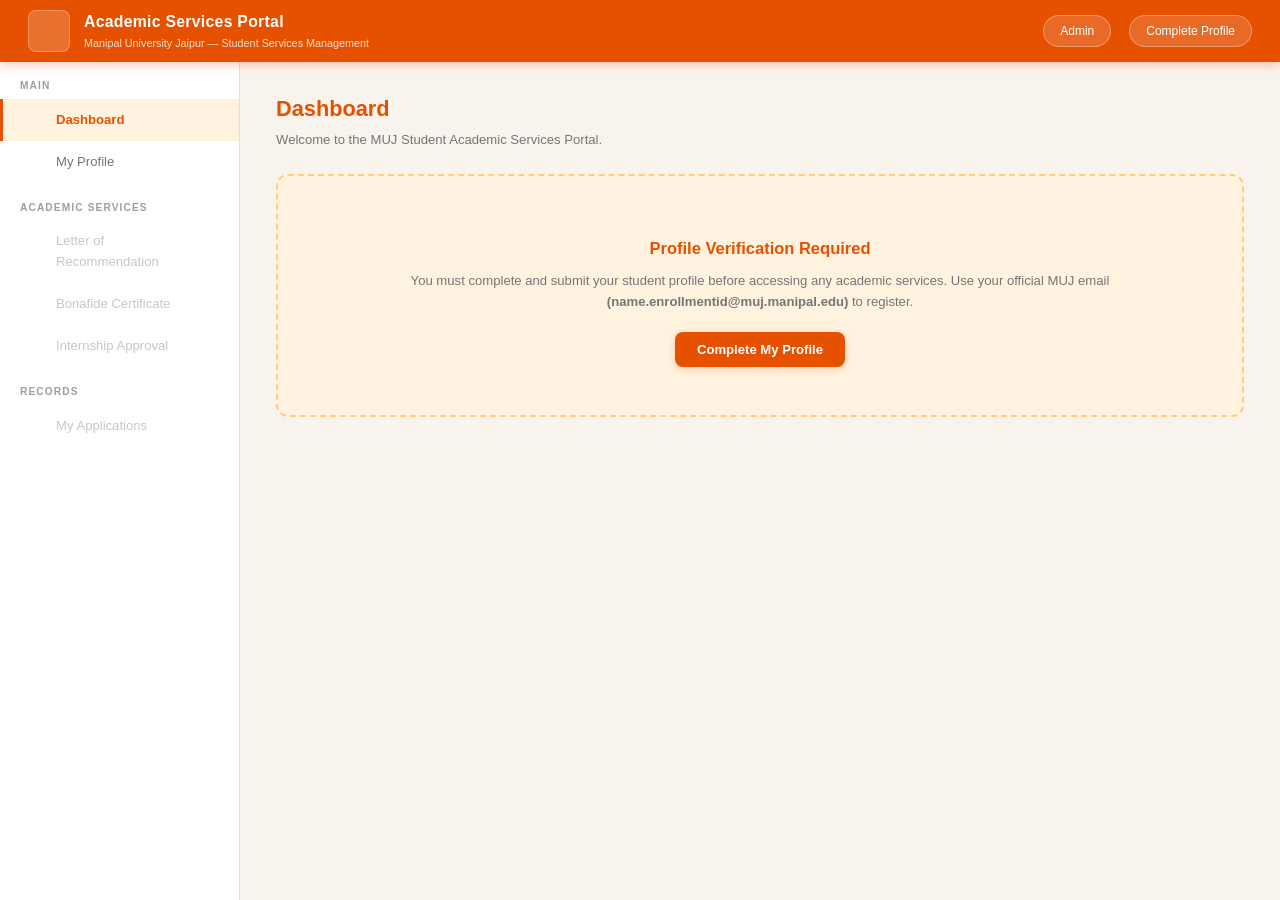
<file: frontend/index.html>
<!DOCTYPE html>
<html lang="en">
<head>
 <meta charset="UTF-8"/>
 <meta name="viewport" content="width=device-width, initial-scale=1.0"/>
 <title>Student Academic Services Portal</title>
 <link rel="stylesheet" href="css/style.css"/>
</head>
<body>

<!-- HEADER -->
<header class="header">
 <div class="header-brand">
 <div class="header-icon"></div>
 <div class="header-title">
 <h1>Academic Services Portal</h1>
 <p>Manipal University Jaipur — Student Services Management</p>
 </div>
 </div>
 <div class="header-user">
 <a href="admin.html" style="text-decoration:none;">
 <div class="user-pill" style="margin-right:8px;" title="Admin Panel">
 Admin
 </div>
 </a>
 <div class="user-pill" id="userPill" onclick="App.navigate('profile')" title="Click to view profile">
 Complete Profile
 </div>
 </div>
</header>

<div class="layout">

 <!-- SIDEBAR -->
 <aside class="sidebar">
 <div class="sidebar-section">Main</div>

 <div class="nav-item active" id="nav-dashboard" onclick="App.navigate('dashboard')">
 <span class="nav-icon"></span>
 <span class="nav-label">Dashboard</span>
 </div>

 <div class="nav-item" id="nav-profile" onclick="App.navigate('profile')">
 <span class="nav-icon"></span>
 <span class="nav-label">My Profile</span>
 </div>

 <div class="sidebar-section">Academic Services</div>

 <div class="nav-item locked" id="nav-lor" onclick="App.navigate('lor')">
 <span class="nav-icon"></span>
 <span class="nav-label">Letter of Recommendation</span>
 <span class="lock-icon" id="lock-lor"></span>
 </div>

 <div class="nav-item locked" id="nav-bonafide" onclick="App.navigate('bonafide')">
 <span class="nav-icon"></span>
 <span class="nav-label">Bonafide Certificate</span>
 <span class="lock-icon" id="lock-bonafide"></span>
 </div>

 <div class="nav-item locked" id="nav-internship" onclick="App.navigate('internship')">
 <span class="nav-icon"></span>
 <span class="nav-label">Internship Approval</span>
 <span class="lock-icon" id="lock-internship"></span>
 </div>

 <div class="sidebar-section">Records</div>

 <div class="nav-item locked" id="nav-history" onclick="App.navigate('history')">
 <span class="nav-icon"></span>
 <span class="nav-label">My Applications</span>
 <span class="lock-icon" id="lock-history"></span>
 </div>
 </aside>

 <!-- MAIN CONTENT -->
 <main class="main-content">

 <!-- DASHBOARD PAGE -->
 <div class="page active" id="page-dashboard">
 <div class="page-header">
 <h2> Dashboard</h2>
 <p>Welcome to the MUJ Student Academic Services Portal.</p>
 </div>

 <div class="locked-gate" id="dashLockBanner">
 <div class="lg-icon"></div>
 <h3>Profile Verification Required</h3>
 <p>
 You must complete and submit your student profile before accessing
 any academic services. Use your official MUJ email
 <strong>(name.enrollmentid@muj.manipal.edu)</strong> to register.
 </p>
 <button class="btn btn-primary" onclick="App.navigate('profile')">
 Complete My Profile
 </button>
 </div>

 <div id="dashUnlocked" style="display:none;">
 <div class="profile-hero" id="dashHero"></div>
 <div class="stats-grid">
 <div class="stat-card">
 <div class="stat-number" id="statTotal">0</div>
 <div class="stat-label">Total Applications</div>
 </div>
 <div class="stat-card">
 <div class="stat-number" id="statPending">0</div>
 <div class="stat-label">Pending</div>
 </div>
 <div class="stat-card">
 <div class="stat-number" id="statApproved">0</div>
 <div class="stat-label">Approved</div>
 </div>
 </div>
 <div class="card">
 <div class="card-title"><span class="ct-icon"></span>Quick Actions</div>
 <div class="quick-actions">
 <button class="btn btn-primary" onclick="App.navigate('lor')"> Apply for LOR</button>
 <button class="btn btn-outline" onclick="App.navigate('bonafide')"> Request Bonafide</button>
 <button class="btn btn-outline" onclick="App.navigate('internship')"> Internship Approval</button>
 <button class="btn btn-ghost" onclick="App.navigate('history')"> My Applications</button>
 </div>
 </div>
 <div class="card">
 <div class="card-title"><span class="ct-icon"></span>Recent Applications</div>
 <div id="recentApps">
 <div class="empty-state">
 <div class="es-icon"></div>
 <p>No applications yet. Use Quick Actions above to get started.</p>
 </div>
 </div>
 </div>
 </div>
 </div>

 <!-- PROFILE PAGE -->
 <div class="page" id="page-profile">
 <div class="page-header">
 <h2> Student Profile</h2>
 <p>All fields are mandatory. Your MUJ college email is required for verification.</p>
 </div>

 <div class="alert alert-success" id="profileBanner" style="display:none;">
 <span class="alert-icon"></span>
 <div><strong>Profile Verified.</strong> All academic services are now unlocked.</div>
 </div>

 <div class="alert alert-info">
 <span class="alert-icon">ℹ</span>
 <div>
 Your college email must be your official MUJ email address in the format:
 <strong>name.enrollmentid@muj.manipal.edu</strong>
 &nbsp;(e.g. antriksh.2428010079@muj.manipal.edu)
 </div>
 </div>

 <div class="card">
 <div class="card-title"><span class="ct-icon"></span>Academic &amp; Personal Information</div>
 <div class="form-grid">
 <div class="form-group">
 <label for="p_name">Full Name <span class="required-star">*</span></label>
 <input type="text" id="p_name" placeholder="e.g. Antriksh Sharma" autocomplete="name"/>
 <div class="field-err" id="err_p_name"></div>
 </div>
 <div class="form-group">
 <label for="p_regid">Enrollment / Registration ID <span class="required-star">*</span></label>
 <input type="text" id="p_regid" placeholder="e.g. 2428010079"/>
 <div class="field-err" id="err_p_regid"></div>
 </div>
 <div class="form-group">
 <label for="p_program">Program Type <span class="required-star">*</span></label>
 <select id="p_program">
 <option value="">-- Select Program --</option>
 <option>UG</option><option>PG</option><option>Doctorate</option>
 </select>
 <div class="field-err" id="err_p_program"></div>
 </div>
 <div class="form-group">
 <label for="p_dept">Department <span class="required-star">*</span></label>
 <select id="p_dept">
 <option value="">-- Select Department --</option>
 <option>CSE</option><option>CCE</option><option>ECE</option>
 </select>
 <div class="field-err" id="err_p_dept"></div>
 </div>
 <div class="form-group">
 <label for="p_duration">Course Duration <span class="required-star">*</span></label>
 <input type="text" id="p_duration" placeholder="e.g. 2022-2026"/>
 <div class="field-err" id="err_p_duration"></div>
 </div>
 <div class="form-group">
 <label for="p_cgpa">CGPA <span class="required-star">*</span></label>
 <input type="number" id="p_cgpa" placeholder="e.g. 8.5" step="0.1" min="0" max="10"/>
 <div class="field-err" id="err_p_cgpa"></div>
 </div>
 <div class="form-group">
 <label for="p_cemail">College Email ID <span class="required-star">*</span></label>
 <input type="email" id="p_cemail" placeholder="name.enrollmentid@muj.manipal.edu"/>
 <div class="field-err" id="err_p_cemail"></div>
 </div>
 <div class="form-group">
 <label for="p_pemail">Personal Email ID <span class="required-star">*</span></label>
 <input type="email" id="p_pemail" placeholder="yourname@gmail.com"/>
 <div class="field-err" id="err_p_pemail"></div>
 </div>
 <div class="form-group fg-full">
 <label for="p_mobile">Mobile Number <span class="required-star">*</span></label>
 <input type="tel" id="p_mobile" placeholder="10-digit mobile number" maxlength="10"/>
 <div class="field-err" id="err_p_mobile"></div>
 </div>
 </div>
 <div class="form-actions">
 <button class="btn btn-primary" id="saveProfileBtn" onclick="Profile.save()">
 Save &amp; Verify Profile
 </button>
 </div>
 </div>
 </div>

 <!-- LOR PAGE -->
 <div class="page" id="page-lor">
 <div class="page-header">
 <h2> Letter of Recommendation</h2>
 <p>Apply for an LOR from your department faculty member.</p>
 </div>
 <div class="locked-gate" id="lorGate" style="display:none;">
 <div class="lg-icon"></div><h3>Profile Required</h3>
 <p>Complete your student profile to access this service.</p>
 <button class="btn btn-primary" onclick="App.navigate('profile')">Go to Profile</button>
 </div>
 <div id="lorForm">
 <div class="alert alert-info">
 <span class="alert-icon">ℹ</span>
 <div>Faculty list is filtered to your registered department. A reminder email will be sent to both your email addresses.</div>
 </div>
 <div class="card">
 <div class="card-title"><span class="ct-icon"></span>LOR Application Form</div>
 <div class="form-grid">
 <div class="form-group">
 <label for="lor_faculty">Faculty Member <span class="required-star">*</span></label>
 <select id="lor_faculty"><option value="">-- Select Faculty --</option></select>
 <div class="field-err" id="err_lor_faculty"></div>
 </div>
 <div class="form-group">
 <label for="lor_purpose">Purpose <span class="required-star">*</span></label>
 <select id="lor_purpose">
 <option value="">-- Select Purpose --</option>
 <option>Higher Studies</option>
 <option>Job Application</option>
 <option>Research Fellowship</option>
 <option>Scholarship</option>
 </select>
 <div class="field-err" id="err_lor_purpose"></div>
 </div>
 <div class="form-group fg-full">
 <label for="lor_details">Additional Details</label>
 <textarea id="lor_details" placeholder="Target universities, programs, organisations, etc."></textarea>
 </div>
 </div>
 <div class="form-actions">
 <button class="btn btn-ghost" onclick="LOR.clear()">Clear</button>
 <button class="btn btn-primary" id="lorSubmitBtn" onclick="LOR.submit()"> Submit LOR Application</button>
 </div>
 </div>
 </div>
 </div>

 <!-- BONAFIDE PAGE -->
 <div class="page" id="page-bonafide">
 <div class="page-header">
 <h2> Bonafide Certificate</h2>
 <p>Request an official bonafide certificate from the university.</p>
 </div>
 <div class="locked-gate" id="bonGate" style="display:none;">
 <div class="lg-icon"></div><h3>Profile Required</h3>
 <p>Complete your student profile to access this service.</p>
 <button class="btn btn-primary" onclick="App.navigate('profile')">Go to Profile</button>
 </div>
 <div id="bonForm">
 <div class="alert alert-warning">
 <span class="alert-icon"></span>
 <div>After submission, visit the <strong>Academic Section</strong> or <strong>Department Office</strong> within 5 working days to collect the certificate.</div>
 </div>
 <div class="card">
 <div class="card-title"><span class="ct-icon"></span>Bonafide Certificate Request Form</div>
 <div class="form-grid">
 <div class="form-group">
 <label for="bon_purpose">Purpose <span class="required-star">*</span></label>
 <select id="bon_purpose">
 <option value="">-- Select Purpose --</option>
 <option>Bank Account Opening</option>
 <option>Passport Application</option>
 <option>Visa Processing</option>
 <option>Educational Loan</option>
 <option>Internship Verification</option>
 <option>Other Official Purpose</option>
 </select>
 <div class="field-err" id="err_bon_purpose"></div>
 </div>
 <div class="form-group fg-full">
 <label for="bon_reason">Detailed Reason <span class="required-star">*</span></label>
 <textarea id="bon_reason" placeholder="Describe why you need this certificate (min 10 characters)."></textarea>
 <div class="field-err" id="err_bon_reason"></div>
 </div>
 </div>
 <div class="form-actions">
 <button class="btn btn-ghost" onclick="Bonafide.clear()">Clear</button>
 <button class="btn btn-primary" id="bonSubmitBtn" onclick="Bonafide.submit()"> Submit Request</button>
 </div>
 </div>
 </div>
 </div>

 <!-- INTERNSHIP PAGE -->
 <div class="page" id="page-internship">
 <div class="page-header">
 <h2> Internship Approval</h2>
 <p>Submit your internship details for university approval.</p>
 </div>
 <div class="locked-gate" id="intGate" style="display:none;">
 <div class="lg-icon"></div><h3>Profile Required</h3>
 <p>Complete your student profile to access this service.</p>
 <button class="btn btn-primary" onclick="App.navigate('profile')">Go to Profile</button>
 </div>
 <div id="intForm">
 <div class="alert alert-info">
 <span class="alert-icon">ℹ</span>
 <div>Submit your internship details for approval. A reminder email will be sent to both your email addresses upon submission.</div>
 </div>
 <div class="card">
 <div class="card-title"><span class="ct-icon"></span>Internship Approval Form</div>
 <div class="form-grid">
 <div class="form-group">
 <label for="int_company">Company Name <span class="required-star">*</span></label>
 <input type="text" id="int_company" placeholder="e.g. Google India Pvt. Ltd."/>
 <div class="field-err" id="err_int_company"></div>
 </div>
 <div class="form-group">
 <label for="int_role">Internship Role <span class="required-star">*</span></label>
 <input type="text" id="int_role" placeholder="e.g. Software Engineer Intern"/>
 <div class="field-err" id="err_int_role"></div>
 </div>
 <div class="form-group">
 <label for="int_type">Internship Type <span class="required-star">*</span></label>
 <select id="int_type">
 <option value="">-- Select Type --</option>
 <option>In-Person</option>
 <option>Remote</option>
 <option>Hybrid</option>
 </select>
 <div class="field-err" id="err_int_type"></div>
 </div>
 <div class="form-group">
 <label for="int_stipend">Stipend</label>
 <select id="int_stipend">
 <option value="Unpaid">Unpaid</option>
 <option value="Paid">Paid</option>
 </select>
 </div>
 <div class="form-group">
 <label for="int_start">Start Date <span class="required-star">*</span></label>
 <input type="date" id="int_start"/>
 <div class="field-err" id="err_int_start"></div>
 </div>
 <div class="form-group">
 <label for="int_end">End Date <span class="required-star">*</span></label>
 <input type="date" id="int_end"/>
 <div class="field-err" id="err_int_end"></div>
 </div>
 <div class="form-group fg-full">
 <label for="int_desc">Description <span class="required-star">*</span></label>
 <textarea id="int_desc" placeholder="Describe your internship role, responsibilities, and what you will be working on (min 20 characters)."></textarea>
 <div class="field-err" id="err_int_desc"></div>
 </div>
 </div>
 <div class="form-actions">
 <button class="btn btn-ghost" onclick="Internship.clear()">Clear</button>
 <button class="btn btn-primary" id="intSubmitBtn" onclick="Internship.submit()"> Submit for Approval</button>
 </div>
 </div>
 </div>
 </div>

 <!-- HISTORY PAGE -->
 <div class="page" id="page-history">
 <div class="page-header">
 <h2> My Applications</h2>
 <p>Track the status of all your submitted applications.</p>
 </div>
 <div class="locked-gate" id="historyGate" style="display:none;">
 <div class="lg-icon"></div><h3>Profile Required</h3>
 <p>Complete your student profile to view your application history.</p>
 <button class="btn btn-primary" onclick="App.navigate('profile')">Go to Profile</button>
 </div>
 <div id="historyContent">
 <div class="card">
 <div class="card-title">
 <span class="ct-icon"></span>All Applications
 <span style="margin-left:auto;font-size:0.8rem;color:var(--text-muted);font-weight:400;">Click any card to view full details</span>
 </div>
 <div class="app-list" id="appHistoryList">
 <div class="empty-state"><div class="es-icon"></div><p>No applications submitted yet.</p></div>
 </div>
 </div>
 </div>
 </div>

 </main>
</div>

<!-- TOAST -->
<div id="toast"></div>

<!-- MODAL -->
<div class="modal-overlay" id="appModal" onclick="if(event.target===this) Modal.close()">
 <div class="modal">
 <div class="modal-header">
 <h3 id="modalTitle">Application Details</h3>
 <button class="modal-close" onclick="Modal.close()"></button>
 </div>
 <table class="detail-table"><tbody id="modalBody"></tbody></table>
 <div style="text-align:right;margin-top:20px;">
 <button class="btn btn-primary btn-sm" onclick="Modal.close()">Close</button>
 </div>
 </div>
</div>

<script src="js/api.js"></script>
<script src="js/app.js"></script>
<script src="js/profile.js"></script>
<script src="js/lor.js"></script>
<script src="js/bonafide.js"></script>
<script src="js/internship.js"></script>
<script>
 document.addEventListener("DOMContentLoaded", () => { Dashboard.refresh(); });
</script>
</body>
</html>
</file>
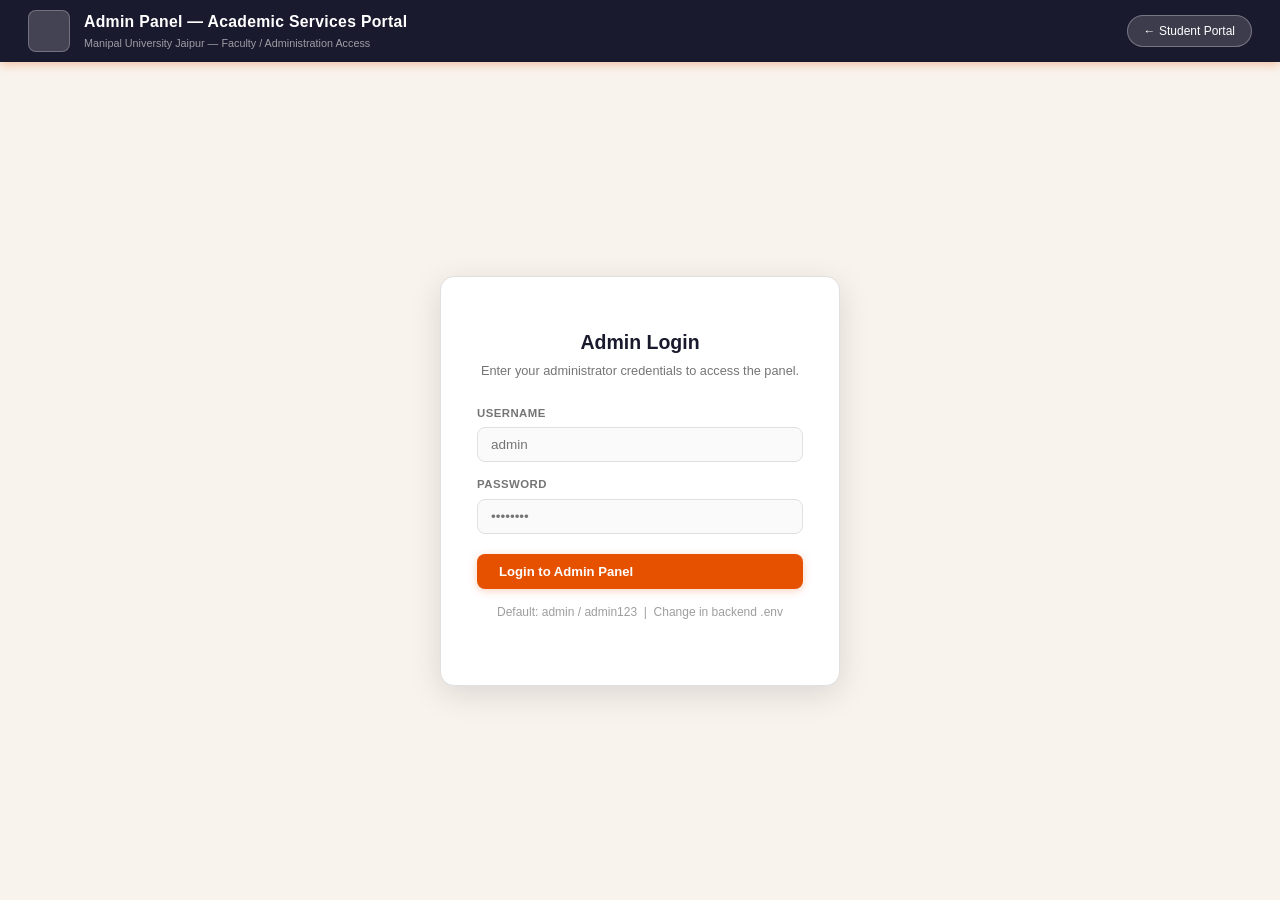
<file: frontend/admin.html>
<!DOCTYPE html>
<html lang="en">
<head>
 <meta charset="UTF-8"/>
 <meta name="viewport" content="width=device-width, initial-scale=1.0"/>
 <title>Admin Panel — Academic Services Portal</title>
 <link rel="stylesheet" href="css/style.css"/>
 <style>
 /* ADMIN-SPECIFIC STYLES */
 .admin-header { background: #1A1A2E; }
 .admin-header .header-title h1 { color: #fff; }
 .admin-header .header-title p { color: rgba(255,255,255,0.7); }

 .login-wrap {
 min-height: calc(100vh - 62px);
 display: flex; align-items: center; justify-content: center;
 background: #F9F3EE;
 }
 .login-card {
 background: #fff; border-radius: 14px;
 padding: 40px 36px; width: 100%; max-width: 400px;
 box-shadow: 0 8px 32px rgba(0,0,0,0.12);
 border: 1px solid #E0E0E0;
 }
 .login-card .login-icon { font-size: 2.8rem; text-align: center; margin-bottom: 10px; }
 .login-card h2 { text-align:center; color: #1A1A2E; font-size: 1.3rem; margin-bottom: 4px; }
 .login-card p { text-align:center; color: #757575; font-size: 0.85rem; margin-bottom: 24px; }

 .admin-layout { display: flex; height: calc(100vh - 62px); }

 .admin-sidebar {
 width: 220px; min-width: 220px;
 background: #1A1A2E;
 display: flex; flex-direction: column;
 }
 .admin-nav-section {
 font-size: 0.65rem; text-transform: uppercase;
 letter-spacing: 1.2px; color: rgba(255,255,255,0.4);
 font-weight: 700; padding: 16px 18px 4px;
 }
 .admin-nav-item {
 display: flex; align-items: center; gap: 10px;
 padding: 11px 18px; cursor: pointer;
 color: rgba(255,255,255,0.65);
 font-size: 0.86rem; font-weight: 500;
 border-left: 3px solid transparent;
 transition: all 0.15s;
 }
 .admin-nav-item:hover { background: rgba(255,255,255,0.08); color: #fff; }
 .admin-nav-item.active {
 background: rgba(230,81,0,0.2);
 color: #FF6D00; border-left-color: #E65100;
 font-weight: 600;
 }
 .admin-nav-item .nav-icon { font-size: 1rem; width: 20px; text-align: center; }

 .admin-logout {
 margin-top: auto; padding: 16px 18px;
 border-top: 1px solid rgba(255,255,255,0.1);
 }

 .admin-main { flex:1; overflow-y:auto; padding: 28px 32px; background: #F9F3EE; }
 .admin-page { display: none; }
 .admin-page.active { display: block; animation: fadeIn 0.2s ease; }

 /* Stats */
 .stats-grid-6 { display: grid; grid-template-columns: repeat(3,1fr); gap: 14px; margin-bottom: 22px; }
 .stat-card-dark {
 background: #1A1A2E; color: #fff;
 border-radius: 10px; padding: 18px 14px; text-align: center;
 }
 .stat-card-dark .stat-number { color: #FF6D00; font-size: 2rem; font-weight: 800; }
 .stat-card-dark .stat-label { font-size: 0.76rem; color: rgba(255,255,255,0.6); margin-top: 5px; }

 /* Filter bar */
 .filter-bar {
 display: flex; gap: 10px; flex-wrap: wrap;
 align-items: center; margin-bottom: 16px;
 }
 .filter-bar select, .filter-bar input {
 padding: 7px 11px; border: 1.5px solid #E0E0E0;
 border-radius: 6px; font-size: 0.86rem;
 background: #fff; outline: none; font-family: inherit;
 }
 .filter-bar select:focus, .filter-bar input:focus { border-color: #E65100; }

 /* Applications table */
 .app-table { width: 100%; border-collapse: collapse; font-size: 0.85rem; }
 .app-table th {
 background: #1A1A2E; color: #fff;
 padding: 10px 14px; text-align: left;
 font-weight: 600; font-size: 0.78rem;
 text-transform: uppercase; letter-spacing: 0.5px;
 }
 .app-table td { padding: 10px 14px; border-bottom: 1px solid #F0F0F0; vertical-align: middle; }
 .app-table tr:hover td { background: #FFF3E0; }
 .app-table tr:last-child td { border-bottom: none; }

 .type-chip {
 display: inline-block; padding: 2px 8px;
 border-radius: 4px; font-size: 0.72rem; font-weight: 700;
 }
 .chip-LOR { background:#E3F2FD; color:#1565C0; }
 .chip-Bonafide { background:#F3E5F5; color:#6A1B9A; }
 .chip-Internship { background:#E8F5E9; color:#2E7D32; }

 /* Review modal */
 .review-form { display: flex; flex-direction: column; gap: 14px; margin-top: 12px; }
 .review-form textarea {
 border: 1.5px solid #E0E0E0; border-radius: 6px;
 padding: 9px 12px; font-size: 0.9rem; font-family: inherit;
 resize: vertical; min-height: 80px; outline: none;
 }
 .review-form textarea:focus { border-color: #E65100; }
 .review-btns { display: flex; gap: 10px; justify-content: flex-end; flex-wrap: wrap; }

 .btn-approve { background: #2E7D32; color: #fff; }
 .btn-approve:hover { background: #1B5E20; }
 .btn-reject { background: #C62828; color: #fff; }
 .btn-reject:hover { background: #B71C1C; }

 /* Student table */
 .student-table { width:100%; border-collapse:collapse; font-size:0.85rem; }
 .student-table th {
 background:#E65100; color:#fff; padding:10px 14px;
 text-align:left; font-size:0.78rem; text-transform:uppercase; letter-spacing:0.5px;
 }
 .student-table td { padding:10px 14px; border-bottom:1px solid #F0F0F0; }
 .student-table tr:hover td { background:#FFF3E0; }

 .no-data { text-align:center; padding:40px 20px; color:#9E9E9E; font-size:0.9rem; }
 </style>
</head>
<body>

<!-- HEADER -->
<header class="header admin-header">
 <div class="header-brand">
 <div class="header-icon"></div>
 <div class="header-title">
 <h1>Admin Panel — Academic Services Portal</h1>
 <p>Manipal University Jaipur — Faculty / Administration Access</p>
 </div>
 </div>
 <div class="header-user">
 <a href="index.html" style="text-decoration:none;">
 <div class="user-pill">← Student Portal</div>
 </a>
 <div class="user-pill" id="adminUserPill" style="display:none;"> admin</div>
 </div>
</header>

<!-- LOGIN SCREEN -->
<div id="loginScreen" class="login-wrap">
 <div class="login-card">
 <div class="login-icon"></div>
 <h2>Admin Login</h2>
 <p>Enter your administrator credentials to access the panel.</p>
 <div class="form-group" style="margin-bottom:14px;">
 <label for="adminUser">Username</label>
 <input type="text" id="adminUser" placeholder="admin" autocomplete="username"/>
 </div>
 <div class="form-group" style="margin-bottom:20px;">
 <label for="adminPass">Password</label>
 <input type="password" id="adminPass" placeholder="••••••••" autocomplete="current-password"
 onkeydown="if(event.key==='Enter') AdminApp.login()"/>
 </div>
 <div id="loginErr" class="alert alert-error" style="display:none;margin-bottom:14px;">
 <span class="alert-icon"></span><div id="loginErrMsg">Invalid credentials.</div>
 </div>
 <button class="btn btn-primary" style="width:100%;" onclick="AdminApp.login()">Login to Admin Panel</button>
 <p style="text-align:center;margin-top:14px;font-size:0.8rem;color:#9E9E9E;">
 Default: admin / admin123 &nbsp;|&nbsp; Change in backend .env
 </p>
 </div>
</div>

<!-- ADMIN PANEL (shown after login) -->
<div id="adminPanel" style="display:none;">
 <div class="admin-layout">

 <!-- ADMIN SIDEBAR -->
 <aside class="admin-sidebar">
 <div class="admin-nav-section">Dashboard</div>
 <div class="admin-nav-item active" id="anav-dashboard" onclick="AdminApp.navigate('dashboard')">
 <span class="nav-icon"></span> Overview
 </div>

 <div class="admin-nav-section">Applications</div>
 <div class="admin-nav-item" id="anav-all" onclick="AdminApp.navigate('all')">
 <span class="nav-icon"></span> All Applications
 </div>
 <div class="admin-nav-item" id="anav-lor" onclick="AdminApp.navigate('lor')">
 <span class="nav-icon"></span> LOR Requests
 </div>
 <div class="admin-nav-item" id="anav-bonafide" onclick="AdminApp.navigate('bonafide')">
 <span class="nav-icon"></span> Bonafide Requests
 </div>
 <div class="admin-nav-item" id="anav-internship" onclick="AdminApp.navigate('internship')">
 <span class="nav-icon"></span> Internship Requests
 </div>

 <div class="admin-nav-section">Students</div>
 <div class="admin-nav-item" id="anav-students" onclick="AdminApp.navigate('students')">
 <span class="nav-icon"></span> Registered Students
 </div>

 <div class="admin-logout">
 <button class="btn btn-outline btn-sm" style="width:100%;" onclick="AdminApp.logout()"> Logout</button>
 </div>
 </aside>

 <!-- ADMIN MAIN -->
 <main class="admin-main">

 <!-- DASHBOARD -->
 <div class="admin-page active" id="apage-dashboard">
 <div class="page-header">
 <h2> Overview</h2>
 <p>Summary of all academic service applications.</p>
 </div>
 <div class="stats-grid-6" id="dashStats">
 <div class="stat-card-dark"><div class="stat-number" id="ds-students">—</div><div class="stat-label">Registered Students</div></div>
 <div class="stat-card-dark"><div class="stat-number" id="ds-total">—</div><div class="stat-label">Total Applications</div></div>
 <div class="stat-card-dark"><div class="stat-number" id="ds-pending">—</div><div class="stat-label">Pending</div></div>
 <div class="stat-card-dark"><div class="stat-number" id="ds-approved">—</div><div class="stat-label">Approved</div></div>
 <div class="stat-card-dark"><div class="stat-number" id="ds-rejected">—</div><div class="stat-label">Rejected</div></div>
 <div class="stat-card-dark"><div class="stat-number" id="ds-lor">—</div><div class="stat-label">LOR Applications</div></div>
 </div>
 <div class="card">
 <div class="card-title"><span class="ct-icon"></span>Recent Applications</div>
 <div id="dashRecentApps"><p class="no-data">Loading…</p></div>
 </div>
 </div>

 <!-- ALL APPLICATIONS -->
 <div class="admin-page" id="apage-all">
 <div class="page-header">
 <h2> All Applications</h2>
 <p>View and manage all submitted applications across all service types.</p>
 </div>
 <div class="card">
 <div class="filter-bar">
 <select id="filter-type" onchange="AdminApp.loadApps()">
 <option value="">All Types</option>
 <option value="LOR">LOR</option>
 <option value="Bonafide">Bonafide</option>
 <option value="Internship">Internship</option>
 </select>
 <select id="filter-status" onchange="AdminApp.loadApps()">
 <option value="">All Statuses</option>
 <option value="Pending">Pending</option>
 <option value="Approved">Approved</option>
 <option value="Rejected">Rejected</option>
 </select>
 <select id="filter-dept" onchange="AdminApp.loadApps()">
 <option value="">All Departments</option>
 <option value="CSE">CSE</option>
 <option value="CCE">CCE</option>
 <option value="ECE">ECE</option>
 </select>
 <button class="btn btn-outline btn-sm" onclick="AdminApp.loadApps()"> Refresh</button>
 </div>
 <div style="overflow-x:auto;" id="appsTableWrap">
 <p class="no-data">Loading applications…</p>
 </div>
 </div>
 </div>

 <!-- LOR PAGE -->
 <div class="admin-page" id="apage-lor">
 <div class="page-header"><h2> LOR Requests</h2><p>Manage Letter of Recommendation applications.</p></div>
 <div class="card">
 <div style="overflow-x:auto;" id="lorTableWrap"><p class="no-data">Loading…</p></div>
 </div>
 </div>

 <!-- BONAFIDE PAGE -->
 <div class="admin-page" id="apage-bonafide">
 <div class="page-header"><h2> Bonafide Requests</h2><p>Manage Bonafide Certificate requests.</p></div>
 <div class="card">
 <div style="overflow-x:auto;" id="bonTableWrap"><p class="no-data">Loading…</p></div>
 </div>
 </div>

 <!-- INTERNSHIP PAGE -->
 <div class="admin-page" id="apage-internship">
 <div class="page-header"><h2> Internship Requests</h2><p>Manage Internship Approval applications.</p></div>
 <div class="card">
 <div style="overflow-x:auto;" id="intTableWrap"><p class="no-data">Loading…</p></div>
 </div>
 </div>

 <!-- STUDENTS PAGE -->
 <div class="admin-page" id="apage-students">
 <div class="page-header"><h2> Registered Students</h2><p>All students with verified profiles.</p></div>
 <div class="card">
 <div style="overflow-x:auto;" id="studentsTableWrap"><p class="no-data">Loading…</p></div>
 </div>
 </div>

 </main>
 </div>
</div>

<!-- REVIEW MODAL -->
<div class="modal-overlay" id="reviewModal" onclick="if(event.target===this) closeReviewModal()">
 <div class="modal" style="max-width:520px;">
 <div class="modal-header">
 <h3 id="reviewModalTitle">Review Application</h3>
 <button class="modal-close" onclick="closeReviewModal()"></button>
 </div>
 <div id="reviewDetails" style="margin-bottom:14px;font-size:0.88rem;color:#555;"></div>
 <div class="review-form">
 <label style="font-size:0.76rem;font-weight:700;color:#757575;text-transform:uppercase;letter-spacing:0.4px;">
 Admin Remarks (optional)
 </label>
 <textarea id="adminRemarks" placeholder="Add a note for the student (e.g. reason for rejection, instructions, etc.)"></textarea>
 <div class="review-btns">
 <button class="btn btn-ghost btn-sm" onclick="closeReviewModal()">Cancel</button>
 <button class="btn btn-reject btn-sm" onclick="AdminApp.submitReview('Rejected')"> Reject</button>
 <button class="btn btn-approve btn-sm" onclick="AdminApp.submitReview('Approved')"> Approve</button>
 </div>
 </div>
 </div>
</div>

<div id="toast"></div>

<script>
const API_BASE = "http://localhost:5000/api";

// Simple API calls 
async function apiCall(method, path, body=null) {
 const opts = { method, headers:{"Content-Type":"application/json"}, credentials:"include" };
 if (body) opts.body = JSON.stringify(body);
 try {
 const res = await fetch(API_BASE + path, opts);
 const data = await res.json();
 return { ok: res.ok, data };
 } catch(e) {
 return { ok: false, data: { message: "Backend not reachable. Make sure Flask is running." } };
 }
}

// Toast 
function showToast(msg, type="info") {
 const el = document.getElementById("toast");
 const icons = {success:"",error:"",warning:"",info:"ℹ"};
 el.innerHTML = `<span>${icons[type]||""}</span> ${msg}`;
 el.className = `t-${type}`;
 el.classList.add("show");
 setTimeout(() => el.classList.remove("show"), 4000);
}

// Review Modal 
let _reviewApp = null;

function openReviewModal(app) {
 _reviewApp = app;
 document.getElementById("reviewModalTitle").textContent = `Review — ${app.application_id}`;
 document.getElementById("adminRemarks").value = app.admin_remarks || "";

 let details = `<strong>Student:</strong> ${app.student_name} &bull; ${app.department}<br/>
 <strong>Type:</strong> ${app.type} &bull; <strong>Current Status:</strong>
 <span class="status-pill status-${app.status}">${app.status}</span><br/>
 <strong>Submitted:</strong> ${app.submitted_on}<br/>`;
 if (app.type === "LOR")
 details += `<strong>Faculty:</strong> ${app.faculty_name} &bull; ${app.purpose}`;
 else if (app.type === "Bonafide")
 details += `<strong>Purpose:</strong> ${app.purpose}`;
 else if (app.type === "Internship")
 details += `<strong>Company:</strong> ${app.company_name} &bull; ${app.internship_role}`;

 document.getElementById("reviewDetails").innerHTML = details;
 document.getElementById("reviewModal").classList.add("open");
}

function closeReviewModal() {
 document.getElementById("reviewModal").classList.remove("open");
 _reviewApp = null;
}

// Status pill helper 
function statusPill(s) {
 return `<span class="status-pill status-${s}">${s}</span>`;
}

// Build applications table 
function buildAppsTable(apps) {
 if (!apps.length) return `<p class="no-data">No applications found.</p>`;
 return `<table class="app-table">
 <thead><tr>
 <th>App ID</th><th>Type</th><th>Student</th>
 <th>Dept</th><th>Details</th><th>Submitted</th>
 <th>Status</th><th>Action</th>
 </tr></thead>
 <tbody>
 ${apps.map(a => {
 const detail = a.type==="LOR"
 ? a.faculty_name
 : a.type==="Bonafide"
 ? a.purpose
 : a.company_name + " · " + a.internship_role;
 return `<tr>
 <td style="font-family:monospace;font-size:0.8rem;">${a.application_id}</td>
 <td><span class="type-chip chip-${a.type}">${a.type}</span></td>
 <td>${a.student_name}</td>
 <td>${a.department}</td>
 <td style="max-width:160px;overflow:hidden;text-overflow:ellipsis;white-space:nowrap;" title="${detail}">${detail}</td>
 <td style="font-size:0.78rem;color:#757575;">${a.submitted_on}</td>
 <td>${statusPill(a.status)}</td>
 <td>
 <button class="btn btn-primary btn-sm"
 onclick='openReviewModal(${JSON.stringify(a).replace(/'/g,"&#39;")})'>
 Review
 </button>
 </td>
 </tr>`;
 }).join("")}
 </tbody>
 </table>`;
}

// Build students table 
function buildStudentsTable(students) {
 if (!students.length) return `<p class="no-data">No registered students yet.</p>`;
 return `<table class="student-table">
 <thead><tr>
 <th>Registration ID</th><th>Name</th><th>Program</th>
 <th>Dept</th><th>CGPA</th><th>College Email</th><th>Registered On</th>
 </tr></thead>
 <tbody>
 ${students.map(s => `<tr>
 <td style="font-family:monospace;">${s.registration_id}</td>
 <td>${s.full_name}</td>
 <td>${s.program_type}</td>
 <td>${s.department}</td>
 <td>${s.cgpa}</td>
 <td style="font-size:0.82rem;">${s.college_email}</td>
 <td style="font-size:0.78rem;color:#757575;">${s.created_at}</td>
 </tr>`).join("")}
 </tbody>
 </table>`;
}

// AdminApp 
const AdminApp = {
 async login() {
 const username = document.getElementById("adminUser").value.trim();
 const password = document.getElementById("adminPass").value.trim();
 document.getElementById("loginErr").style.display = "none";

 const { ok, data } = await apiCall("POST", "/admin/login", { username, password });
 if (ok) {
 document.getElementById("loginScreen").style.display = "none";
 document.getElementById("adminPanel").style.display = "block";
 document.getElementById("adminUserPill").style.display = "flex";
 document.getElementById("adminUserPill").textContent = " " + username;
 this.navigate("dashboard");
 } else {
 document.getElementById("loginErr").style.display = "flex";
 document.getElementById("loginErrMsg").textContent = data.message || "Invalid credentials.";
 }
 },

 async logout() {
 await apiCall("POST", "/admin/logout");
 document.getElementById("adminPanel").style.display = "none";
 document.getElementById("loginScreen").style.display = "flex";
 document.getElementById("adminUserPill").style.display = "none";
 document.getElementById("adminUser").value = "";
 document.getElementById("adminPass").value = "";
 },

 navigate(page) {
 document.querySelectorAll(".admin-page").forEach(p => p.classList.remove("active"));
 document.querySelectorAll(".admin-nav-item").forEach(n => n.classList.remove("active"));
 const pg = document.getElementById("apage-" + page);
 const nv = document.getElementById("anav-" + page);
 if (pg) pg.classList.add("active");
 if (nv) nv.classList.add("active");

 if (page === "dashboard") this.loadDashboard();
 if (page === "all") this.loadApps();
 if (page === "lor") this.loadTypeApps("lor", "lorTableWrap", "LOR");
 if (page === "bonafide") this.loadTypeApps("bonafide", "bonTableWrap", "Bonafide");
 if (page === "internship") this.loadTypeApps("internship", "intTableWrap", "Internship");
 if (page === "students") this.loadStudents();
 },

 async loadDashboard() {
 const { ok, data } = await apiCall("GET", "/admin/dashboard");
 if (!ok) { showToast(data.message || "Failed to load dashboard.", "error"); return; }
 document.getElementById("ds-students").textContent = data.total_students;
 document.getElementById("ds-total").textContent = data.total_applications;
 document.getElementById("ds-pending").textContent = data.pending;
 document.getElementById("ds-approved").textContent = data.approved;
 document.getElementById("ds-rejected").textContent = data.rejected;
 document.getElementById("ds-lor").textContent = data.lor_count;

 // Load recent apps
 const r = await apiCall("GET", "/admin/applications");
 const recent = r.ok ? r.data.applications.slice(0, 5) : [];
 document.getElementById("dashRecentApps").innerHTML =
 recent.length ? buildAppsTable(recent) : `<p class="no-data">No applications yet.</p>`;
 },

 async loadApps() {
 const type = document.getElementById("filter-type")?.value || "";
 const status = document.getElementById("filter-status")?.value || "";
 const dept = document.getElementById("filter-dept")?.value || "";
 let query = "";
 const params = [];
 if (type) params.push(`type=${type}`);
 if (status) params.push(`status=${status}`);
 if (dept) params.push(`department=${dept}`);
 if (params.length) query = "?" + params.join("&");

 const { ok, data } = await apiCall("GET", `/admin/applications${query}`);
 document.getElementById("appsTableWrap").innerHTML = ok
 ? buildAppsTable(data.applications)
 : `<p class="no-data">${data.message}</p>`;
 },

 async loadTypeApps(type, wrapperId, typeLabel) {
 const { ok, data } = await apiCall("GET", `/admin/applications?type=${typeLabel}`);
 document.getElementById(wrapperId).innerHTML = ok
 ? buildAppsTable(data.applications)
 : `<p class="no-data">${data.message}</p>`;
 },

 async loadStudents() {
 const { ok, data } = await apiCall("GET", "/admin/students");
 document.getElementById("studentsTableWrap").innerHTML = ok
 ? buildStudentsTable(data.students)
 : `<p class="no-data">${data.message}</p>`;
 },

 async submitReview(status) {
 if (!_reviewApp) return;
 const remarks = document.getElementById("adminRemarks").value.trim();
 const payload = {
 application_id: _reviewApp.application_id,
 type: _reviewApp.type,
 status,
 remarks,
 };
 const { ok, data } = await apiCall("POST", "/admin/review", payload);
 if (ok) {
 showToast(`Application ${_reviewApp.application_id} ${status}!`,
 status === "Approved" ? "success" : "warning");
 closeReviewModal();
 // Refresh current page
 const activePage = document.querySelector(".admin-nav-item.active");
 if (activePage) activePage.click();
 } else {
 showToast(data.message || "Review failed.", "error");
 }
 }
};

// Enter key on login
document.getElementById("adminUser").addEventListener("keydown", e => {
 if (e.key === "Enter") AdminApp.login();
});
</script>
</body>
</html>
</file>
<file: frontend/css/style.css>
/* ============================================================
 style.css — Student Academic Services Portal
 Theme: Orange (#E65100) + White only
 ============================================================ */

:root {
 --orange: #E65100;
 --orange-hover: #BF360C;
 --orange-light: #FF6D00;
 --orange-pale: #FFF3E0;
 --orange-mid: #FFE0B2;
 --orange-border: #FFCC80;
 --white: #FFFFFF;
 --bg: #F9F3EE;
 --surface: #FFFFFF;
 --border: #E0E0E0;
 --text: #212121;
 --text-muted: #757575;
 --text-light: #9E9E9E;
 --success-bg: #E8F5E9;
 --success-text: #1B5E20;
 --success-border:#A5D6A7;
 --error-bg: #FFEBEE;
 --error-text: #B71C1C;
 --error-border: #EF9A9A;
 --warn-bg: #FFF8E1;
 --warn-text: #E65100;
 --warn-border: #FFE082;
 --radius: 8px;
 --radius-lg: 12px;
 --shadow-sm: 0 1px 4px rgba(0,0,0,0.07);
 --shadow: 0 2px 10px rgba(0,0,0,0.10);
 --shadow-lg: 0 8px 30px rgba(0,0,0,0.12);
 --transition: all 0.18s ease;
}

*, *::before, *::after { box-sizing: border-box; margin: 0; padding: 0; }

html, body {
 height: 100%;
 font-family: 'Segoe UI', -apple-system, BlinkMacSystemFont, 'Roboto', Arial, sans-serif;
 background: var(--bg);
 color: var(--text);
 font-size: 15px;
 line-height: 1.55;
}

::-webkit-scrollbar { width: 6px; }
::-webkit-scrollbar-track { background: #f1f1f1; }
::-webkit-scrollbar-thumb { background: var(--orange-mid); border-radius: 3px; }

/* HEADER */
.header {
 position: sticky; top: 0; z-index: 200;
 background: var(--orange);
 height: 62px;
 display: flex; align-items: center;
 justify-content: space-between;
 padding: 0 28px;
 box-shadow: 0 2px 10px rgba(230,81,0,0.35);
}
.header-brand { display: flex; align-items: center; gap: 14px; }
.header-icon {
 width: 42px; height: 42px;
 background: rgba(255,255,255,0.18);
 border-radius: var(--radius);
 display: flex; align-items: center; justify-content: center;
 font-size: 22px;
 border: 1px solid rgba(255,255,255,0.25);
}
.header-title { color: #fff; }
.header-title h1 { font-size: 1.05rem; font-weight: 700; letter-spacing: 0.3px; }
.header-title p { font-size: 0.72rem; opacity: 0.82; margin-top: 1px; }
.header-user { display: flex; align-items: center; gap: 10px; }
.user-pill {
 background: rgba(255,255,255,0.15);
 border: 1px solid rgba(255,255,255,0.3);
 color: #fff;
 padding: 6px 16px;
 border-radius: 20px;
 font-size: 0.8rem;
 cursor: pointer;
 transition: var(--transition);
 display: flex; align-items: center; gap: 7px;
}
.user-pill:hover { background: rgba(255,255,255,0.25); }
.user-pill.verified {
 background: rgba(255,255,255,0.9);
 color: var(--orange);
 font-weight: 600;
}

/* LAYOUT */
.layout { display: flex; height: calc(100vh - 62px); }

/* SIDEBAR */
.sidebar {
 width: 240px; min-width: 240px;
 background: var(--surface);
 border-right: 1px solid var(--border);
 display: flex; flex-direction: column;
 overflow-y: auto;
}
.sidebar-section {
 font-size: 0.68rem;
 text-transform: uppercase;
 letter-spacing: 1.1px;
 color: var(--text-light);
 font-weight: 700;
 padding: 16px 20px 5px;
}
.nav-item {
 display: flex; align-items: center; gap: 11px;
 padding: 11px 20px;
 cursor: pointer;
 color: var(--text-muted);
 font-size: 0.875rem;
 font-weight: 500;
 border-left: 3px solid transparent;
 transition: var(--transition);
 user-select: none;
}
.nav-item:hover:not(.locked) { background: var(--orange-pale); color: var(--orange); }
.nav-item.active {
 background: var(--orange-pale);
 color: var(--orange);
 border-left-color: var(--orange);
 font-weight: 600;
}
.nav-item.locked { opacity: 0.40; cursor: not-allowed; }
.nav-item .nav-icon { font-size: 1.05rem; width: 22px; text-align: center; flex-shrink: 0; }
.nav-item .nav-label { flex: 1; }
.nav-item .lock-icon { font-size: 0.75rem; color: var(--text-light); }

/* MAIN CONTENT */
.main-content {
 flex: 1;
 overflow-y: auto;
 padding: 30px 36px;
 background: var(--bg);
}
.page { display: none; }
.page.active { display: block; animation: fadeIn 0.2s ease; }

@keyframes fadeIn {
 from { opacity: 0; transform: translateY(6px); }
 to { opacity: 1; transform: translateY(0); }
}

/* PAGE HEADER */
.page-header { margin-bottom: 24px; }
.page-header h2 {
 font-size: 1.45rem; font-weight: 700;
 color: var(--orange);
 display: flex; align-items: center; gap: 10px;
}
.page-header p { font-size: 0.875rem; color: var(--text-muted); margin-top: 4px; }

/* CARDS */
.card {
 background: var(--surface);
 border: 1px solid var(--border);
 border-radius: var(--radius-lg);
 padding: 24px;
 margin-bottom: 20px;
 box-shadow: var(--shadow-sm);
}
.card-title {
 font-size: 0.95rem; font-weight: 700;
 color: var(--text);
 margin-bottom: 18px;
 display: flex; align-items: center; gap: 8px;
 padding-bottom: 12px;
 border-bottom: 1px solid var(--border);
}
.card-title .ct-icon { color: var(--orange); font-size: 1.05rem; }

/* LOCKED GATE */
.locked-gate {
 background: var(--orange-pale);
 border: 2px dashed var(--orange-border);
 border-radius: var(--radius-lg);
 padding: 48px 32px;
 text-align: center;
 color: var(--orange);
}
.locked-gate .lg-icon { font-size: 3rem; margin-bottom: 12px; }
.locked-gate h3 { font-size: 1.1rem; font-weight: 700; margin-bottom: 8px; }
.locked-gate p { font-size: 0.875rem; color: var(--text-muted); margin-bottom: 20px; line-height: 1.6; }

/* PROFILE HERO */
.profile-hero {
 background: linear-gradient(135deg, var(--orange) 0%, #FF8F00 100%);
 border-radius: var(--radius-lg);
 padding: 22px 26px;
 color: #fff;
 display: flex; align-items: center; gap: 18px;
 margin-bottom: 22px;
 box-shadow: 0 4px 16px rgba(230,81,0,0.3);
}
.hero-avatar {
 width: 56px; height: 56px;
 background: rgba(255,255,255,0.22);
 border-radius: 50%;
 display: flex; align-items: center; justify-content: center;
 font-size: 1.6rem; font-weight: 700;
 border: 2px solid rgba(255,255,255,0.35);
 flex-shrink: 0;
}
.hero-info h3 { font-size: 1.15rem; font-weight: 700; }
.hero-info p { font-size: 0.82rem; opacity: 0.88; margin-top: 2px; }
.hero-tags { display: flex; gap: 10px; flex-wrap: wrap; margin-top: 8px; }
.hero-tag {
 background: rgba(255,255,255,0.18);
 padding: 3px 12px;
 border-radius: 12px;
 font-size: 0.76rem;
 border: 1px solid rgba(255,255,255,0.25);
}

/* STATS GRID */
.stats-grid {
 display: grid;
 grid-template-columns: repeat(3, 1fr);
 gap: 16px;
 margin-bottom: 22px;
}
.stat-card {
 background: var(--surface);
 border: 1px solid var(--border);
 border-radius: var(--radius-lg);
 padding: 20px 16px;
 text-align: center;
 box-shadow: var(--shadow-sm);
}
.stat-number { font-size: 2.1rem; font-weight: 800; color: var(--orange); line-height: 1; }
.stat-label { font-size: 0.78rem; color: var(--text-muted); margin-top: 6px; font-weight: 500; }

/* QUICK ACTIONS */
.quick-actions { display: flex; gap: 12px; flex-wrap: wrap; }

/* FORMS */
.form-grid { display: grid; grid-template-columns: 1fr 1fr; gap: 18px; }
.form-group { display: flex; flex-direction: column; gap: 5px; }
.fg-full { grid-column: 1 / -1; }

label {
 font-size: 0.76rem; font-weight: 700;
 color: var(--text-muted);
 text-transform: uppercase;
 letter-spacing: 0.45px;
}
.required-star { color: var(--orange); }

input, select, textarea {
 border: 1.5px solid var(--border);
 border-radius: var(--radius);
 padding: 9px 13px;
 font-size: 0.9rem;
 font-family: inherit;
 color: var(--text);
 background: #FAFAFA;
 outline: none;
 transition: var(--transition);
}
input:focus, select:focus, textarea:focus {
 border-color: var(--orange);
 background: #fff;
 box-shadow: 0 0 0 3px rgba(230,81,0,0.08);
}
input.is-error, select.is-error, textarea.is-error {
 border-color: #E53935;
 background: #fff5f5;
}
input:disabled, select:disabled, textarea:disabled {
 background: #f5f5f5;
 color: var(--text-muted);
 cursor: not-allowed;
}
textarea { resize: vertical; min-height: 90px; }
.field-err { font-size: 0.76rem; color: #E53935; margin-top: 2px; min-height: 14px; }

/* BUTTONS */
.btn {
 display: inline-flex; align-items: center; gap: 7px;
 padding: 10px 22px;
 border: none; border-radius: var(--radius);
 font-size: 0.875rem; font-weight: 600;
 cursor: pointer; transition: var(--transition);
 font-family: inherit; white-space: nowrap;
}
.btn:disabled { opacity: 0.5; cursor: not-allowed; pointer-events: none; }
.btn-primary {
 background: var(--orange); color: #fff;
 box-shadow: 0 2px 8px rgba(230,81,0,0.25);
}
.btn-primary:hover { background: var(--orange-hover); box-shadow: 0 3px 12px rgba(230,81,0,0.35); }
.btn-outline {
 background: #fff; color: var(--orange);
 border: 1.5px solid var(--orange);
}
.btn-outline:hover { background: var(--orange-pale); }
.btn-ghost { background: transparent; color: var(--text-muted); }
.btn-ghost:hover { background: #f0f0f0; color: var(--text); }
.btn-sm { padding: 6px 14px; font-size: 0.8rem; }

.form-actions {
 display: flex; gap: 10px; justify-content: flex-end;
 margin-top: 22px; padding-top: 18px;
 border-top: 1px solid var(--border);
}

/* ALERTS */
.alert {
 display: flex; align-items: flex-start; gap: 11px;
 padding: 13px 16px;
 border-radius: var(--radius);
 font-size: 0.875rem;
 margin-bottom: 18px;
 line-height: 1.5;
}
.alert-icon { font-size: 1rem; flex-shrink: 0; margin-top: 1px; }
.alert-info { background: #E3F2FD; color: #0D47A1; border: 1px solid #90CAF9; }
.alert-success { background: var(--success-bg); color: var(--success-text); border: 1px solid var(--success-border); }
.alert-warning { background: var(--orange-pale); color: var(--warn-text); border: 1px solid var(--orange-border); }
.alert-error { background: var(--error-bg); color: var(--error-text); border: 1px solid var(--error-border); }

/* APPLICATION CARDS */
.app-list { display: flex; flex-direction: column; gap: 12px; }
.app-card {
 background: var(--surface);
 border: 1px solid var(--border);
 border-radius: var(--radius-lg);
 padding: 16px 20px;
 display: flex; align-items: center; justify-content: space-between; gap: 16px;
 transition: var(--transition);
 cursor: pointer;
}
.app-card:hover { border-color: var(--orange-border); box-shadow: var(--shadow); }
.app-card-left { flex: 1; }
.app-type-badge {
 display: inline-block;
 font-size: 0.72rem; font-weight: 700;
 text-transform: uppercase; letter-spacing: 0.5px;
 padding: 2px 8px; border-radius: 4px; margin-bottom: 5px;
}
.app-type-LOR { background: #E3F2FD; color: #1565C0; }
.app-type-Bonafide { background: #F3E5F5; color: #6A1B9A; }
.app-card-id { font-size: 0.76rem; color: var(--text-muted); font-family: monospace; margin-bottom: 4px; }
.app-card-name { font-weight: 600; font-size: 0.92rem; }
.app-card-meta { font-size: 0.8rem; color: var(--text-muted); margin-top: 3px; }
.app-card-right { text-align: right; flex-shrink: 0; }

.status-pill {
 display: inline-block;
 padding: 4px 13px; border-radius: 12px;
 font-size: 0.76rem; font-weight: 700;
}
.status-Pending { background: var(--warn-bg); color: #E65100; border: 1px solid var(--warn-border); }
.status-Approved { background: var(--success-bg); color: #2E7D32; border: 1px solid var(--success-border); }
.status-Rejected { background: var(--error-bg); color: #C62828; border: 1px solid var(--error-border); }

/* MODAL */
.modal-overlay {
 position: fixed; inset: 0;
 background: rgba(0,0,0,0.45);
 display: flex; align-items: center; justify-content: center;
 z-index: 1000;
 visibility: hidden; opacity: 0;
 transition: opacity 0.2s;
}
.modal-overlay.open { visibility: visible; opacity: 1; }
.modal {
 background: var(--surface);
 border-radius: var(--radius-lg);
 width: 90%; max-width: 500px;
 padding: 28px;
 box-shadow: var(--shadow-lg);
 transform: translateY(10px);
 transition: transform 0.2s;
}
.modal-overlay.open .modal { transform: translateY(0); }
.modal-header {
 display: flex; align-items: center; justify-content: space-between;
 margin-bottom: 18px;
}
.modal-header h3 { color: var(--orange); font-size: 1.05rem; font-weight: 700; }
.modal-close {
 background: none; border: none; cursor: pointer;
 font-size: 1.2rem; color: var(--text-muted); padding: 4px;
 border-radius: 4px; transition: var(--transition);
}
.modal-close:hover { background: #f0f0f0; color: var(--text); }
.detail-table { width: 100%; border-collapse: collapse; font-size: 0.875rem; }
.detail-table tr:not(:last-child) td { padding-bottom: 12px; }
.detail-table td:first-child {
 color: var(--text-muted); font-weight: 600;
 width: 42%; padding-right: 14px; vertical-align: top;
}

/* TOAST */
#toast {
 position: fixed; bottom: 28px; right: 28px;
 padding: 13px 20px;
 border-radius: var(--radius);
 font-size: 0.875rem; font-weight: 500;
 color: #fff;
 z-index: 9999;
 max-width: 360px;
 box-shadow: var(--shadow-lg);
 transform: translateY(30px); opacity: 0;
 transition: all 0.3s ease;
 pointer-events: none;
 display: flex; align-items: center; gap: 9px;
}
#toast.show { transform: translateY(0); opacity: 1; }
#toast.t-success { background: #2E7D32; }
#toast.t-error { background: #C62828; }
#toast.t-warning { background: var(--orange); }
#toast.t-info { background: #1565C0; }

/* EMPTY STATE */
.empty-state { text-align: center; padding: 40px 20px; color: var(--text-muted); }
.empty-state .es-icon { font-size: 2.5rem; margin-bottom: 10px; opacity: 0.5; }
.empty-state p { font-size: 0.88rem; }

/* RESPONSIVE */
@media (max-width: 800px) {
 .sidebar { display: none; }
 .main-content { padding: 20px 16px; }
 .form-grid { grid-template-columns: 1fr; }
 .stats-grid { grid-template-columns: 1fr 1fr; }
}
@media (max-width: 500px) {
 .stats-grid { grid-template-columns: 1fr; }
 .header { padding: 0 16px; }
 .header-title h1 { font-size: 0.9rem; }
}
</file>
